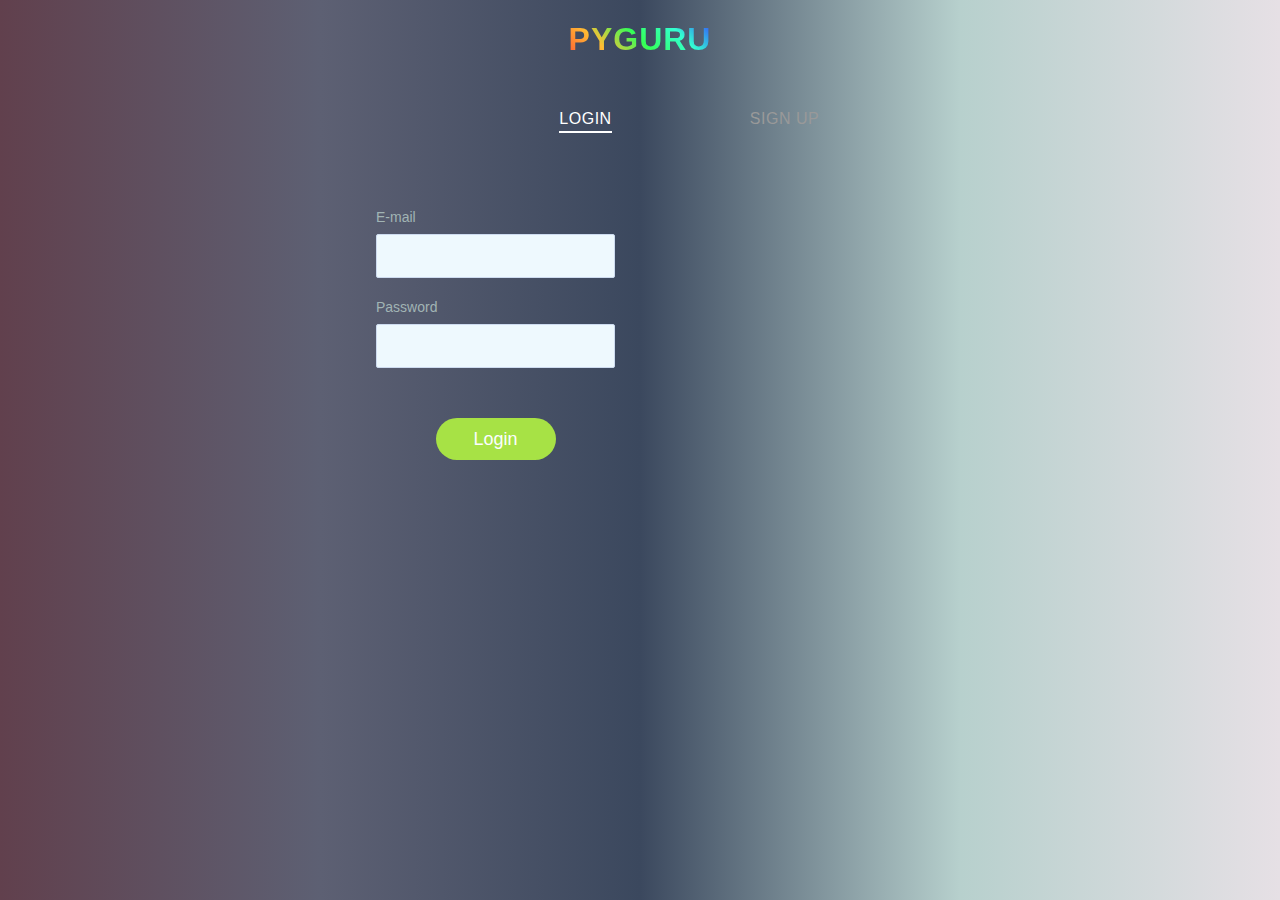
<file: PyGuru/index.html>
<!DOCTYPE html>

<html lang="en">
<head>
    <meta charset="UTF-8">
    <meta name="viewport" content="width=device-width, initial-scale=1.0">
    <title>Animated Forms</title>
    <link rel="stylesheet" href="style.css">
   
</head>
<body>
    <section class="forms-section">
        <h1 class="section-title">PYGURU</h1>
        <div class="forms">
            <div class="form-wrapper is-active">
                <button type="button" class="switcher switcher-login">
                    Login
                    <span class="underline"></span>
                </button>
                <form class="form form-login" action="dashboard.html" method="get">
                    <fieldset>
                        <legend>Please, enter your email and password for login.</legend>
                        <div class="input-block">
                            <label for="login-email">E-mail</label>
                            <input id="login-email" type="email" required>
                        </div>
                        <div class="input-block">
                            <label for="login-password">Password</label>
                            <input id="login-password" type="password" required>
                        </div>
                    </fieldset>
                    <button type="submit" class="btn-login">Login</button>
                </form>
            </div>
            <div class="form-wrapper">
                <button type="button" class="switcher switcher-signup">
                    Sign Up
                    <span class="underline"></span>
                </button>
                <form class="form form-signup">
                    <fieldset>
                        <legend>Please, enter your email, password and password confirmation for sign up.</legend>
                        <div class="input-block">
                            <label for="signup-email">E-mail</label>
                            <input id="signup-email" type="email" required>
                        </div>
                        <div class="input-block">
                            <label for="signup-password">Password</label>
                            <input id="signup-password" type="password" required>
                        </div>
                        <div class="input-block">
                            <label for="signup-password-confirm">Confirm password</label>
                            <input id="signup-password-confirm" type="password" required>
                        </div>
                    </fieldset>
                    <button type="submit" class="btn-signup">Continue</button>
                </form>
            </div>
        </div>
    </section>

    <script>
        const switchers = [...document.querySelectorAll('.switcher')]

        switchers.forEach(item => {
            item.addEventListener('click', function() {
                switchers.forEach(item => item.parentElement.classList.remove('is-active'))
                this.parentElement.classList.add('is-active')
            })
        })

       
    </script>
</body>
</html>
</file>
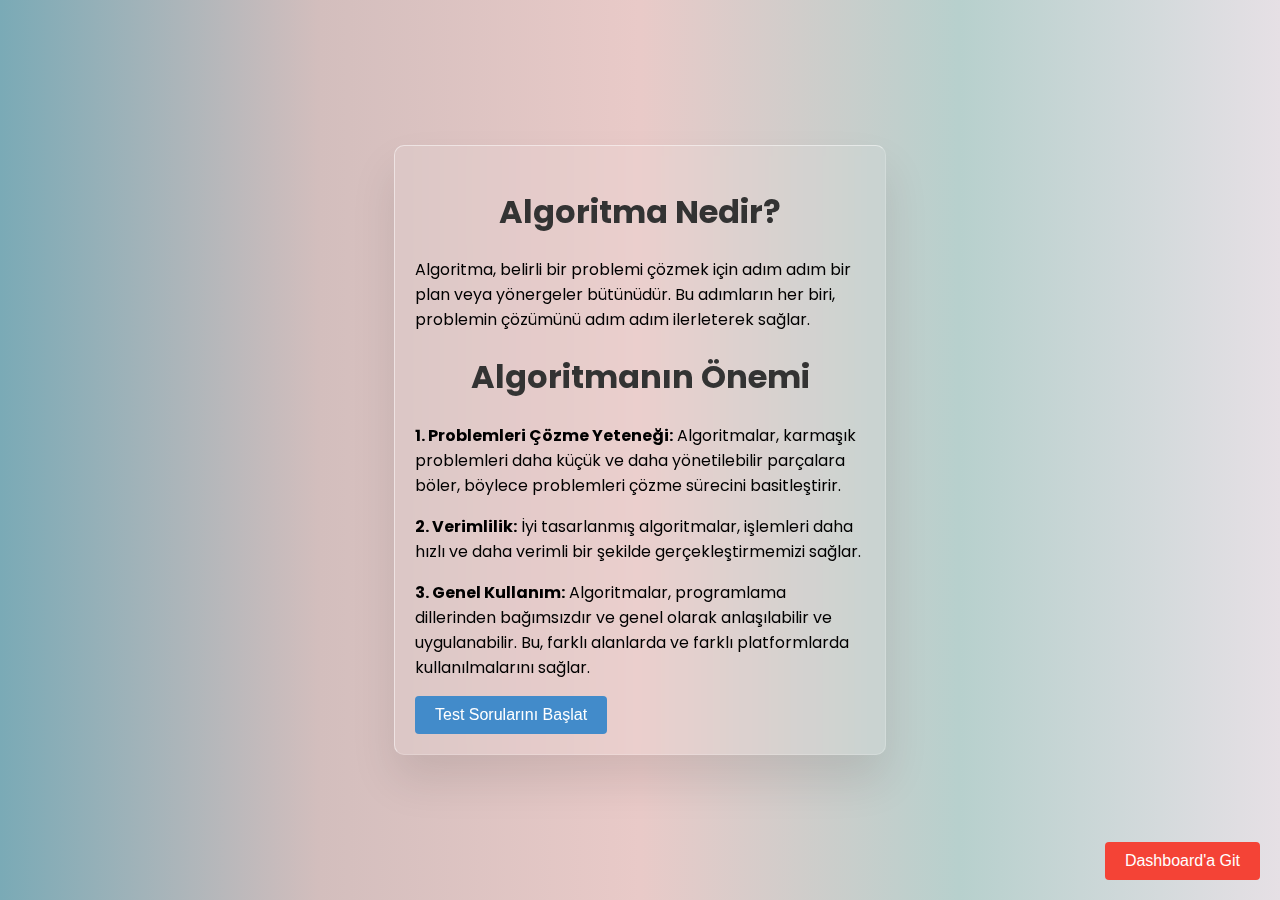
<file: PyGuru/algorithms.html>
<!DOCTYPE html>
<html lang="tr">
<head>
    <meta charset="UTF-8">
    <meta name="viewport" content="width=device-width, initial-scale=1.0">
    <title>Algoritma Öğreniyorum</title>
    <link rel="stylesheet" href="algo.css">
    <style>
        .dashboard-button {
            position: fixed;
            bottom: 20px;
            right: 20px;
            background-color: #f44336;
            color: white;
            padding: 10px 20px;
            font-size: 16px;
            border: none;
            border-radius: 4px;
            cursor: pointer;
        }
    </style>
</head>
<body>
    <div class="container">
        <div id="introPanel" class="panel">
            <h1>Algoritma Nedir?</h1>
            <p>Algoritma, belirli bir problemi çözmek için adım adım bir plan veya yönergeler bütünüdür. Bu adımların her biri, problemin çözümünü adım adım ilerleterek sağlar.</p>
            <h1>Algoritmanın Önemi</h1>
            <p><strong>1. Problemleri Çözme Yeteneği:</strong> Algoritmalar, karmaşık problemleri daha küçük ve daha yönetilebilir parçalara böler, böylece problemleri çözme sürecini basitleştirir.</p>
            <p><strong>2. Verimlilik:</strong> İyi tasarlanmış algoritmalar, işlemleri daha hızlı ve daha verimli bir şekilde gerçekleştirmemizi sağlar.</p>
            <p><strong>3. Genel Kullanım:</strong> Algoritmalar, programlama dillerinden bağımsızdır ve genel olarak anlaşılabilir ve uygulanabilir. Bu, farklı alanlarda ve farklı platformlarda kullanılmalarını sağlar.</p>
            <button id="startQuiz" class="button">Test Sorularını Başlat</button>
        </div>
        <div id="quizPanel" class="panel hide">
            <div id="quiz"></div>
            <div id="result" class="result"></div>
            <button id="submit" class="button">Sonraki Soru</button>
            <button id="retry" class="button hide">Tekrar Denemek İstiyorum</button>
            <button id="showAnswer" class="button hide">Cevapları Göster</button>
        </div>
    </div>
    <div>
        <button id="goToDashboard" class="dashboard-button">Dashboard'a Git</button>
    </div>
    <script src="algorithm.js"></script>
    
   


    <script>
        document.getElementById('startQuiz').addEventListener('click', function() {
            document.getElementById('introPanel').classList.add('hide');
            document.getElementById('quizPanel').classList.remove('hide');
        });
        document.getElementById('goToDashboard').addEventListener('click', function() {
            window.location.href = "dashboard.html";
        });
    </script>
</body>
</html>
</file>
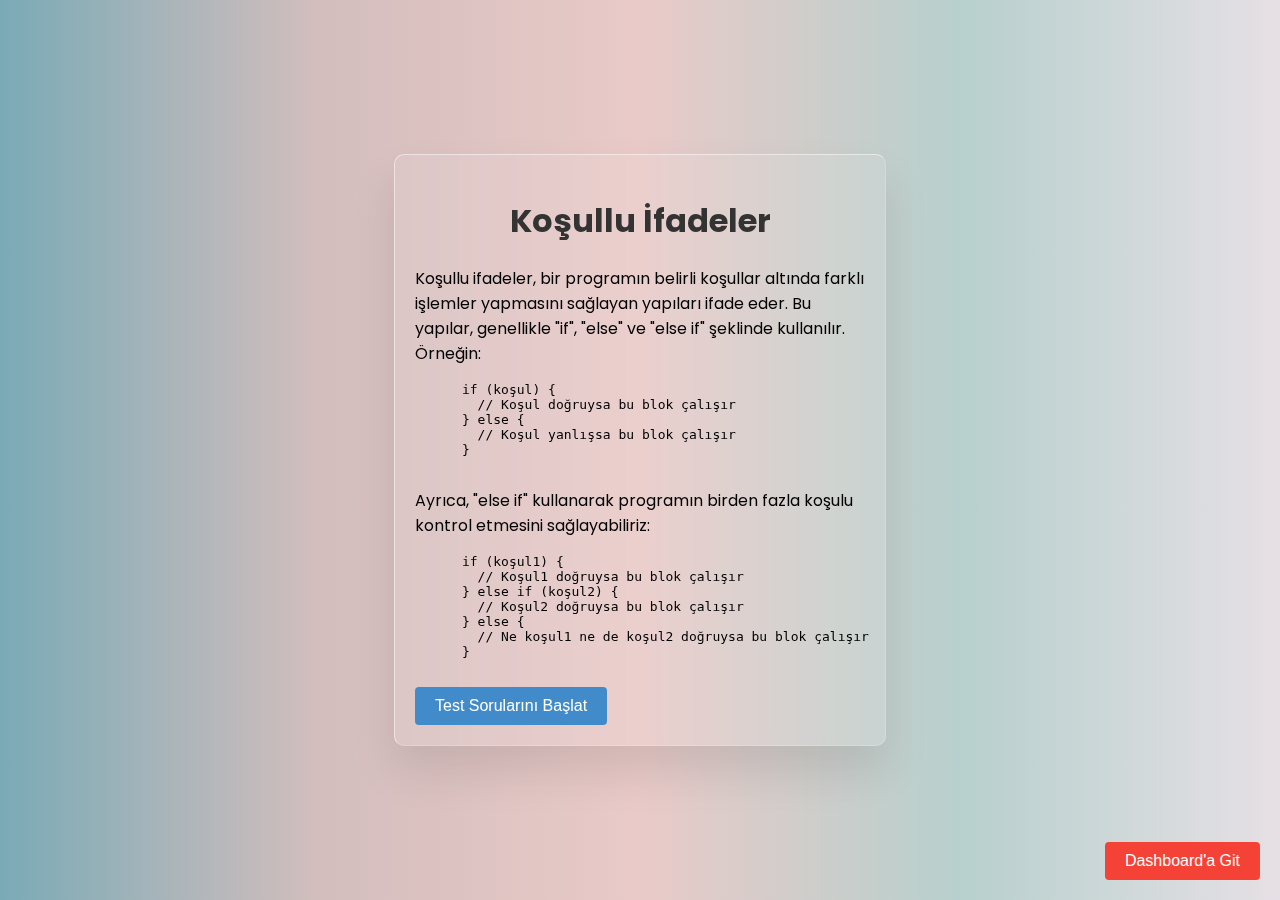
<file: PyGuru/conditional-statements.html>
<!DOCTYPE html>
<html>
<head>
  <title style="color: white; font-size: 24px;">Koşullu İfadeler</title>
  <style>
 @import url('https://fonts.googleapis.com/css2?family=Poppins:wght@400;500;700&display=swap');

body {
  font-family: 'Poppins', sans-serif;
  background: linear-gradient(90deg, #7AAAB6, #D3BEBD, #E9CAC8, #B7D0CD, #E6E0E5);
  min-height: 100vh;
  display: flex;
  justify-content: center;
  align-items: center;
  margin: 0;
}
.dashboard-button {
        position: fixed;
        bottom: 20px;
        right: 20px;
        background-color: #f44336;
        color: white;
        padding: 10px 20px;
        font-size: 16px;
        border: none;
        border-radius: 4px;
        cursor: pointer;
    }

.container {
  width: 450px;
  padding: 20px;
  background-color: rgba(255, 255, 255, 0.1);
  border-radius: 10px;
  backdrop-filter: blur(5px);
  box-shadow: 0 25px 45px rgba(0,0,0,0.1);
  border: 1px solid rgba(255,255,255,0.5);
  border-right: 1px solid rgba(255,255,255, 0.2);
  border-bottom:1px solid rgba(255,255,255, 0.2);
}

h1 {
  text-align: center;
  color: #333;
}

.question {
  font-weight: bold;
  margin-bottom: 10px;
}

.options {
  margin-bottom: 20px;
}

.option {
  display: block;
  margin-bottom: 10px;
}

.button {
  display: inline-block;
  padding: 10px 20px;
  background-color: #428bca;
  color: #fff;
  border: none;
  cursor: pointer;
  font-size: 16px;
  border-radius: 4px;
  transition: background-color 0.3s;
}

.button:hover {
  background-color: #3071a9;
}

.result {
  text-align: center;
  margin-top: 20px;
  font-weight: bold;
}

.hide {
  display: none;
}

  </style>
</head>
<body>
  <div>
    <button id="goToDashboard" class="dashboard-button">Dashboard'a Git</button>
  </div>

  <div class="container">
    <div id="introPanel" class="panel">
    <h1>Koşullu İfadeler</h1>
    <p>Koşullu ifadeler, bir programın belirli koşullar altında farklı işlemler yapmasını sağlayan yapıları ifade eder. Bu yapılar, genellikle "if", "else" ve "else if" şeklinde kullanılır. Örneğin:</p>
    <pre>
      if (koşul) {
        // Koşul doğruysa bu blok çalışır
      } else {
        // Koşul yanlışsa bu blok çalışır
      }
    </pre>
    <p>Ayrıca, "else if" kullanarak programın birden fazla koşulu kontrol etmesini sağlayabiliriz:</p>
    <pre>
      if (koşul1) {
        // Koşul1 doğruysa bu blok çalışır
      } else if (koşul2) {
        // Koşul2 doğruysa bu blok çalışır
      } else {
        // Ne koşul1 ne de koşul2 doğruysa bu blok çalışır
      }
    </pre>
    <button id="startQuiz" class="button">Test Sorularını Başlat</button>
  </div>
  
  <div id="quizPanel" class="panel hide">
      <div id="quiz"></div>
      <div id="result" class="result"></div>
      <button id="submit" class="button">Sonraki Soru</button>
      <button id="retry" class="button hide">Tekrar Denemek İstiyorum</button>
      <button id="showAnswer" class="button hide">Cevapları Göster</button>
  </div>
</div>


<script src="conditional-statements.js"></script>
<script>
  document.getElementById('startQuiz').addEventListener('click', function() {
      document.getElementById('introPanel').classList.add('hide');
      document.getElementById('quizPanel').classList.remove('hide');
  });
</script>
<script>
  document.getElementById('goToDashboard').addEventListener('click', function() {
      window.location.href = 'dashboard.html';
  });
</script>
    
</body>
</html>
</file>
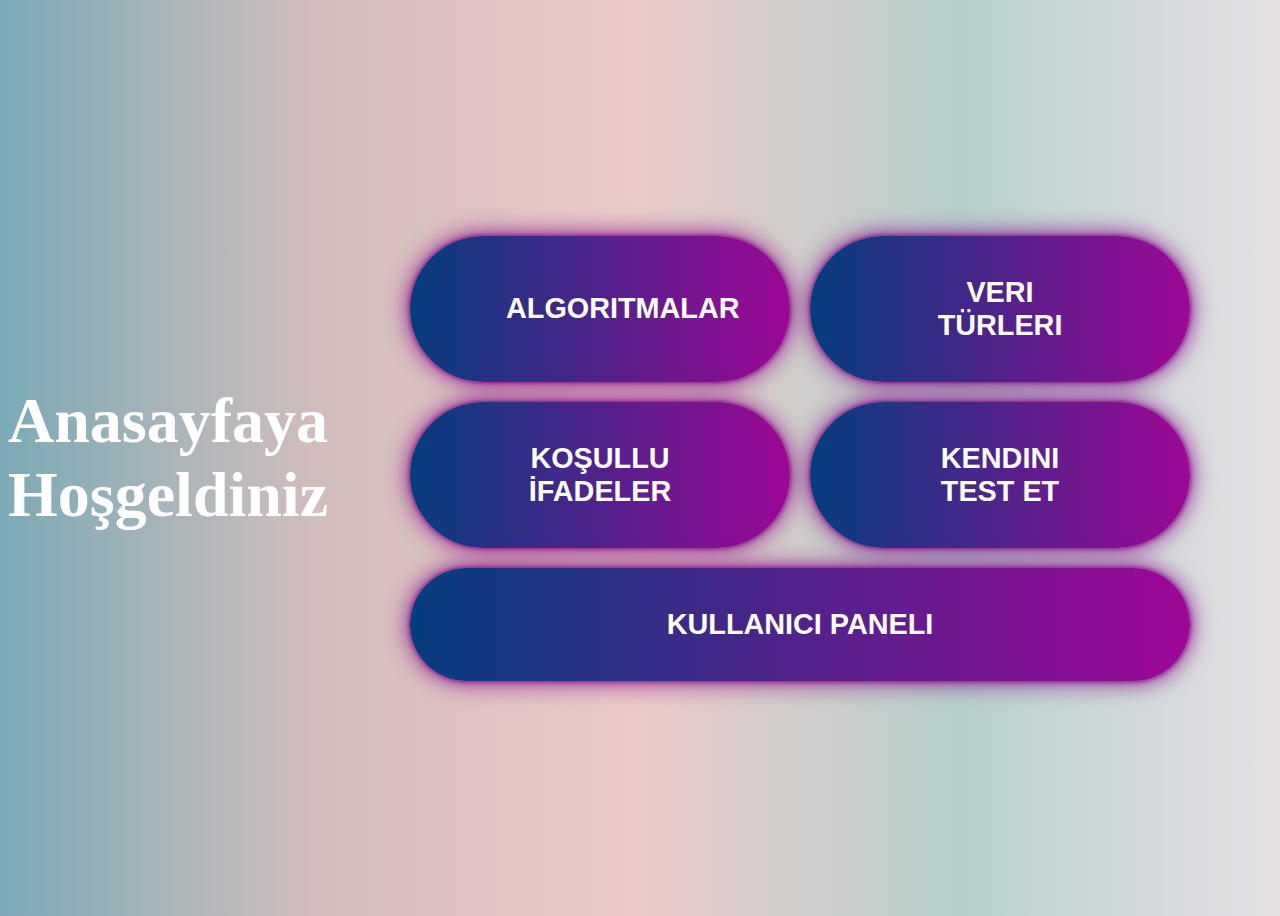
<file: PyGuru/dashboard.html>
<!DOCTYPE html>
<html lang="en">
<head>
    <meta charset="UTF-8">
    <meta name="viewport" content="width=device-width, initial-scale=1.0">
    <title>Dashboard</title>
    <style>
        body {
            background: linear-gradient(90deg, #7AAAB6, #D3BEBD, #E9CAC8,#B7D0CD,#E6E0E5);
            display: flex;
            justify-content: center;
            align-items: center;
            height: 100vh;
        }
        
        h1 {
            color: #fff;
            font-size: 4rem;
            text-align: center;
        }

        .btn-btn1 {
            background: linear-gradient(90deg, #043d7e, #9e0797);
            border-radius: 999px;
            box-sizing: border-box;
            color: #fff;
            display: block;
            font-weight: 900;
            overflow: hidden;
            padding: 2.5rem 6rem;
            position: relative;
            text-transform: uppercase;
            border: none;
            cursor: pointer;
            margin: 10px;
            flex: 1;
            font-size: 1.8rem;
             
        }

        .btn-btn1 span {
            background: #1e293b;
            border-radius: 999px;
            color: #fff;
            display: grid;
            inset: 5px;
            place-items: center;
            position: absolute;
            transition: background 0.3s;
          
        }

        .btn-btn1:hover span {
            background: none;
        }

        .button-container {
            display: flex;
            flex-wrap: wrap;
            justify-content: center;
        }

        .button-group {
            display: flex;
            flex-wrap: wrap;
            justify-content: space-between;
            width: 800px;
        }

        button {
            box-shadow: 0 0 5px purple, 0 0 25px purple;
        }

        button:hover {
            box-shadow: 0 0 5px purple, 0 0 25px purple, 0 0 50px purple, 0 0 100px purple, 0 0 200px purple;
        }
    </style>
</head>
<body>
    <h1>Anasayfaya Hoşgeldiniz</h1>
    <div class="button-container">
        <div class="button-group">
            <button class="btn-btn1" onclick="location.href='algorithms.html'">Algoritmalar</button>
            <button class="btn-btn1" onclick="location.href='data-types.html'">Veri Türleri</button>
        </div>
        <div class="button-group">
            <button class="btn-btn1" onclick="location.href='conditional-statements.html'">Koşullu İfadeler</button>
            <button class="btn-btn1" onclick="location.href='KendiniTestEt.html'">Kendini Test Et</button>
        </div>
        <div class="button-group">
            <button class="btn-btn1" onclick="location.href='takip.html'">Kullanıcı Paneli</button>
        </div>
    </div>
    <script>
        // Burada gerekirse JavaScript kodları eklenebilir
    </script>
</body>
</html>
</file>
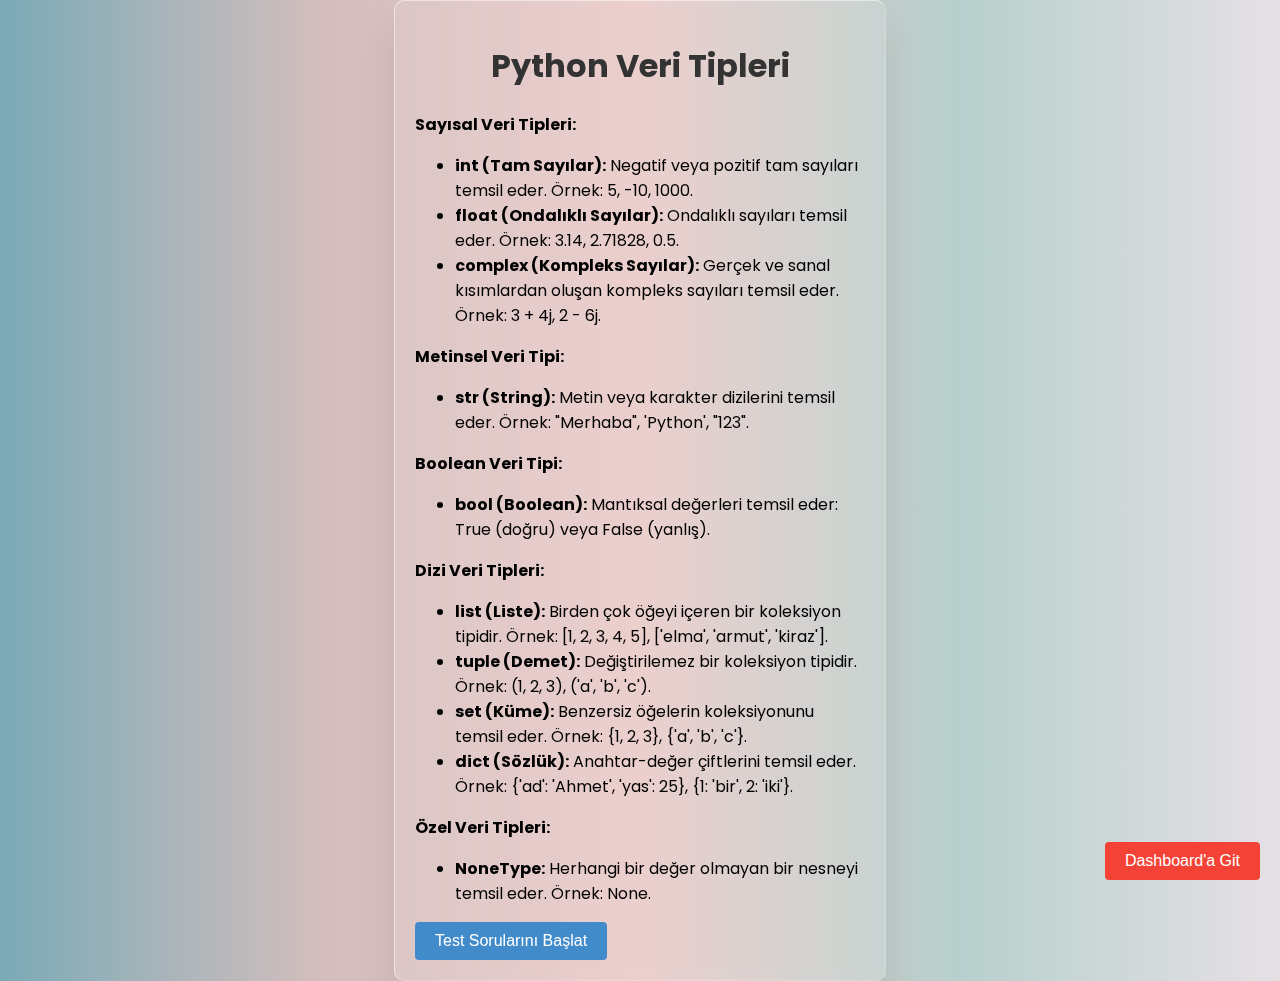
<file: PyGuru/data-types.html>
<!DOCTYPE html>
<html>
<head>
  <title style="color: white; font-size: 24px;">Koşullu İfadeler</title>
  <style>
 @import url('https://fonts.googleapis.com/css2?family=Poppins:wght@400;500;700&display=swap');

body {
  font-family: 'Poppins', sans-serif;
  background: linear-gradient(90deg, #7AAAB6, #D3BEBD, #E9CAC8, #B7D0CD, #E6E0E5);
  min-height: 100vh;
  display: flex;
  justify-content: center;
  align-items: center;
  margin: 0;
}

.dashboard-button {
            position: fixed;
            bottom: 20px;
            right: 20px;
            background-color: #f44336;
            color: white;
            padding: 10px 20px;
            font-size: 16px;
            border: none;
            border-radius: 4px;
            cursor: pointer;
        }
.container {
  width: 450px;
  padding: 20px;
  background-color: rgba(255, 255, 255, 0.1);
  border-radius: 10px;
  backdrop-filter: blur(5px);
  box-shadow: 0 25px 45px rgba(0,0,0,0.1);
  border: 1px solid rgba(255,255,255,0.5);
  border-right: 1px solid rgba(255,255,255, 0.2);
  border-bottom:1px solid rgba(255,255,255, 0.2);
}

h1 {
  text-align: center;
  color: #333;
}

.question {
  font-weight: bold;
  margin-bottom: 10px;
}

.options {
  margin-bottom: 20px;
}

.option {
  display: block;
  margin-bottom: 10px;
}

.button {
  display: inline-block;
  padding: 10px 20px;
  background-color: #428bca;
  color: #fff;
  border: none;
  cursor: pointer;
  font-size: 16px;
  border-radius: 4px;
  transition: background-color 0.3s;
}

.button:hover {
  background-color: #3071a9;
}

.result {
  text-align: center;
  margin-top: 20px;
  font-weight: bold;
}

.hide {
  display: none;
}

  </style>
</head>
<body>
  <div class="container">
    <div id="introPanel" class="panel">
    <h1>Python Veri Tipleri</h1>
    <p><strong>Sayısal Veri Tipleri:</strong></p>
    <ul>
      <li><strong>int (Tam Sayılar):</strong> Negatif veya pozitif tam sayıları temsil eder. Örnek: 5, -10, 1000.</li>
      <li><strong>float (Ondalıklı Sayılar):</strong> Ondalıklı sayıları temsil eder. Örnek: 3.14, 2.71828, 0.5.</li>
      <li><strong>complex (Kompleks Sayılar):</strong> Gerçek ve sanal kısımlardan oluşan kompleks sayıları temsil eder. Örnek: 3 + 4j, 2 - 6j.</li>
    </ul>
    <p><strong>Metinsel Veri Tipi:</strong></p>
    <ul>
      <li><strong>str (String):</strong> Metin veya karakter dizilerini temsil eder. Örnek: "Merhaba", 'Python', "123".</li>
    </ul>
    <p><strong>Boolean Veri Tipi:</strong></p>
    <ul>
      <li><strong>bool (Boolean):</strong> Mantıksal değerleri temsil eder: True (doğru) veya False (yanlış).</li>
    </ul>
    <p><strong>Dizi Veri Tipleri:</strong></p>
    <ul>
      <li><strong>list (Liste):</strong> Birden çok öğeyi içeren bir koleksiyon tipidir. Örnek: [1, 2, 3, 4, 5], ['elma', 'armut', 'kiraz'].</li>
      <li><strong>tuple (Demet):</strong> Değiştirilemez bir koleksiyon tipidir. Örnek: (1, 2, 3), ('a', 'b', 'c').</li>
      <li><strong>set (Küme):</strong> Benzersiz öğelerin koleksiyonunu temsil eder. Örnek: {1, 2, 3}, {'a', 'b', 'c'}.</li>
      <li><strong>dict (Sözlük):</strong> Anahtar-değer çiftlerini temsil eder. Örnek: {'ad': 'Ahmet', 'yas': 25}, {1: 'bir', 2: 'iki'}.</li>
    </ul>
    <p><strong>Özel Veri Tipleri:</strong></p>
    <ul>
      <li><strong>NoneType:</strong> Herhangi bir değer olmayan bir nesneyi temsil eder. Örnek: None.</li>
    </ul>
    </pre>
    <button id="startQuiz" class="button">Test Sorularını Başlat</button>
  </div>
  <div id="quizPanel" class="panel hide">
      <div id="quiz"></div>
      <div id="result" class="result"></div>
      <button id="submit" class="button">Sonraki Soru</button>
      <button id="retry" class="button hide">Tekrar Denemek İstiyorum</button>
      <button id="showAnswer" class="button hide">Cevapları Göster</button>
  </div>
</div>
<div><button id="goToDashboard" class="dashboard-button">Dashboard'a Git</button>
</div>
<script src="data-types.js"></script>
<script>
  document.getElementById('startQuiz').addEventListener('click', function() {
      document.getElementById('introPanel').classList.add('hide');
      document.getElementById('quizPanel').classList.remove('hide');
  });
</script>
<script>
  document.getElementById('goToDashboard').addEventListener('click', function() {
      window.location.href = 'dashboard.html';
  });
</script>
</body>
</html>
</file>
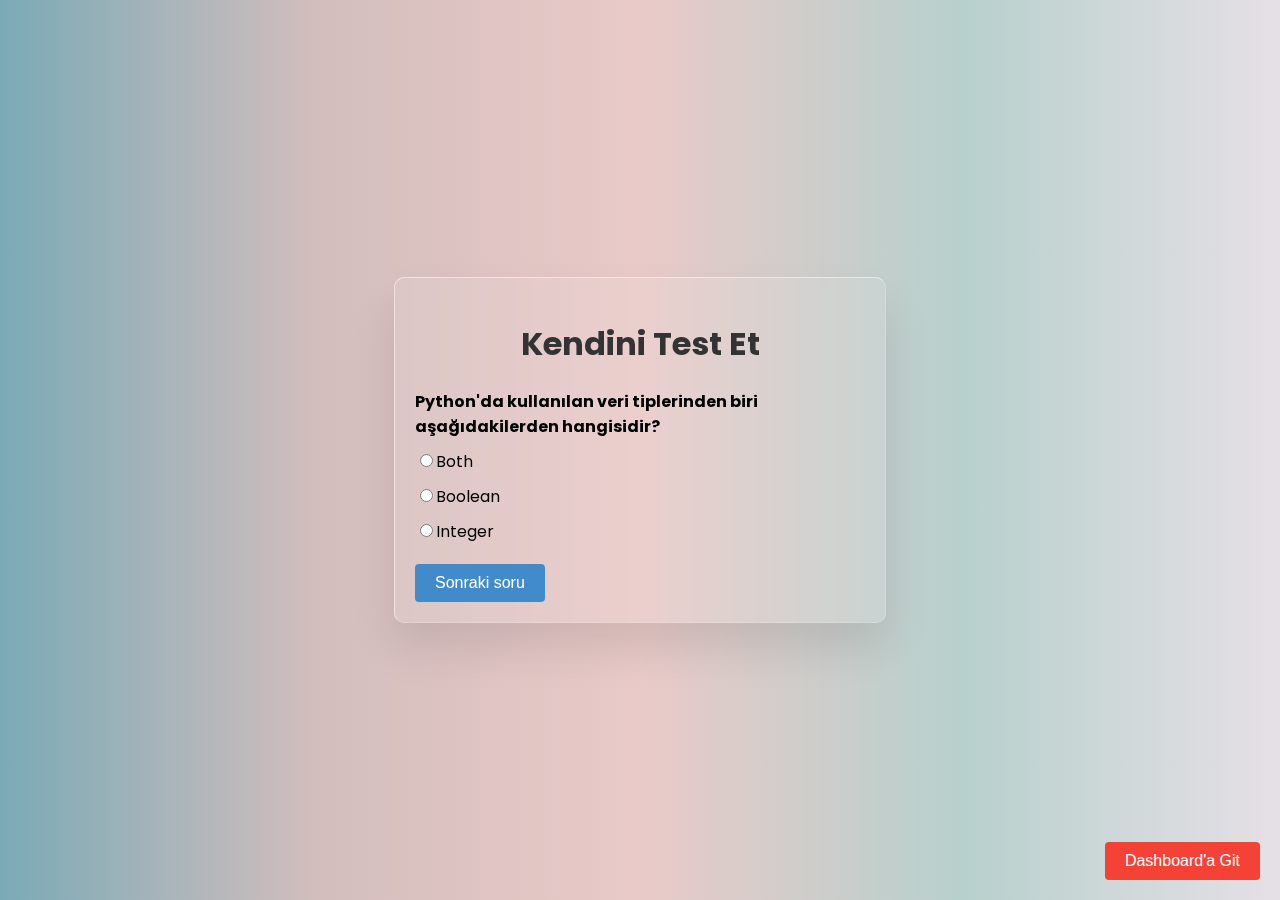
<file: PyGuru/KendiniTestEt.html>
<!DOCTYPE html>
<html>
<head>
  <title>JavaScript Quiz App</title>
  <link rel="stylesheet" href="kendini-test-et.css">
  <style>
    .dashboard-button {
        position: fixed;
        bottom: 20px;
        right: 20px;
        background-color: #f44336;
        color: white;
        padding: 10px 20px;
        font-size: 16px;
        border: none;
        border-radius: 4px;
        cursor: pointer;
    }
  </style>
</head>
<body>
  <div class="container">
    <h1>Kendini Test Et</h1>
    <div id="quiz"></div>
    <div id="result" class="result"></div>
    <button id="submit" class="button">Sonraki soru</button>
    <button id="retry" class="button hide">Tekrar denemek istiyorum</button>
    <button id="showAnswer" class="button hide">Cevapları göster</button>
  </div>
  <button id="goToDashboard" class="dashboard-button">Dashboard'a Git</button>

  <script src="kendini-test-et.js"></script>
  <script>
    document.getElementById('goToDashboard').addEventListener('click', function() {
      window.location.href = "dashboard.html";
    });
  </script>
</body>
</html>
</file>
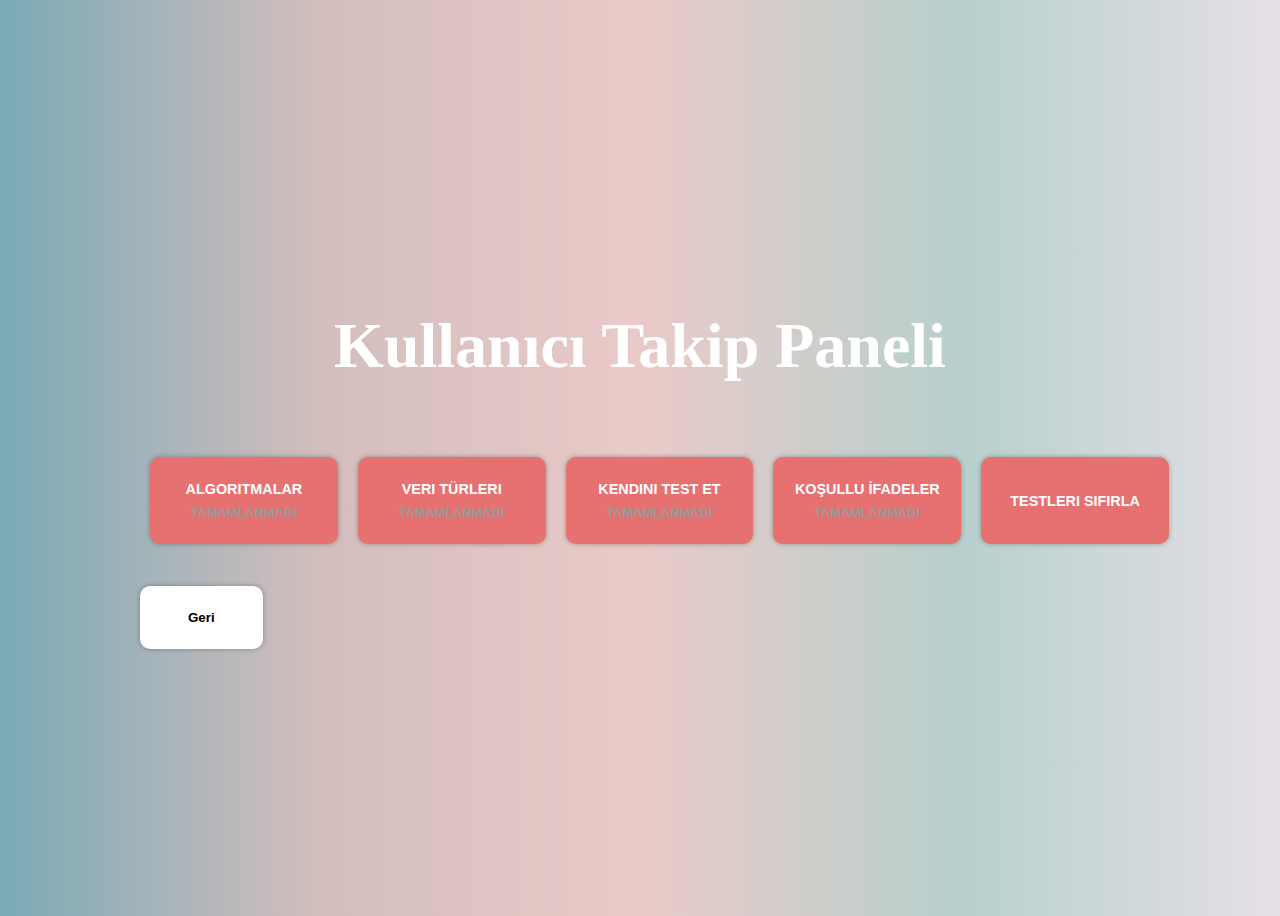
<file: PyGuru/takip.html>
<!DOCTYPE html>
<html>
<head>
  <title>Kullanıcı Takip Paneli</title>
  <style>
    body {
      background: linear-gradient(90deg, #7AAAB6, #D3BEBD, #E9CAC8, #B7D0CD, #E6E0E5);
      display: flex;
      justify-content: center;
      align-items: center;
      height: 100vh;
    }

    h1 {
      color: #fff;
      font-size: 4rem;
      text-align: center;
    }

    .button-container {
      display: flex;
      justify-content: space-between; /* Adjust horizontal alignment */
      margin-top: 4rem;
      width: 1000px; /* Maintain container width */
    }

    .button-group {
      display: flex;
      flex-wrap: nowrap; /* Disable wrapping for single row */
    }

    .button {
      display: flex;
      flex-direction: column; /* Stack text and status vertically */
      align-items: center;
      justify-content: center;
      background-color: rgb(231, 113, 113);
      border-radius: 10px;
      box-sizing: border-box;
      color: #ffffff;
      font-weight: 900;
      overflow: hidden;
      padding: 1.5rem 2rem; /* Reduced padding for tighter fit */
      position: relative;
      text-align: center;
      text-transform: uppercase;
      border: none;
      cursor: pointer;
      margin: 10px;
      flex: 1; /* Allow buttons to share available space */
      width: unset; /* Remove fixed width for flex to work */
      font-size: 0.9rem; /* Slightly smaller font for better fit */
      box-shadow: 0 0 5px rgba(0, 0, 0, 0.3);
      text-overflow: ellipsis;
      white-space: nowrap;
    }

    .button span {
      font-size: 0.8rem; /* Slightly smaller status text */
      color: #999;
      margin-top: 0.5rem; /* Add spacing between label and status */
    }

    .back-button {
      background-color: #fff;
      border: none;
      border-radius: 10px;
      color: #000;
      cursor: pointer;
      padding: 1.5rem 3rem;
      font-weight: 700;
      margin-top: 2rem;
      box-shadow: 0 0 5px rgba(0, 0, 0, 0.3);
    }
  </style>
</head>
<body>
  <div class="container">
    <h1>Kullanıcı Takip Paneli</h1>
    <div class="button-container">
      <div class="button-group">
        <button id="algo" class="button">
          Algoritmalar
          <span>Tamamlanmadı</span>
        </button>
        <button id="veri" class="button">
          Veri Türleri
          <span>Tamamlanmadı</span>
        </button>
        <button id="testEt" class="button">
          Kendini test et
          <span>Tamamlanmadı</span>
        </button>
        <button id="kosullu" class="button">
          Koşullu İfadeler
          <span>Tamamlanmadı</span>
        </button>
        <button id="resetButton" class="button">
          Testleri Sıfırla
        </button>
      </div>
    </div>
    <button class="back-button" onclick="window.location.href='dashboard.html'">Geri</button>
  </div>
  <script>
    window.onload = function() {
      
        var algoritmalar = localStorage.getItem('algoritmalar');
        var kosulluIfade = localStorage.getItem('kosulluIfade');
        var veriTipi = localStorage.getItem('veriTipi');
        var kendiniTestEt = localStorage.getItem('kendiniTestEt');
        if (algoritmalar) {
            document.getElementById("algo").style.backgroundColor = algoritmalar;
            document.getElementById("algo").innerHTML="Algoritmalar<span>Tamamlandı</span>";
        }
        if (kosulluIfade) {
            document.getElementById("kosullu").style.backgroundColor = kosulluIfade;
            document.getElementById("kosullu").innerHTML="Veri Türleri<span>Tamamlandı</span>";
        }
        if (veriTipi) {
            document.getElementById("veri").style.backgroundColor = veriTipi;
            document.getElementById("veri").innerHTML="Koşullu İfadeler<span>Tamamlandı</span>";
        }
        if (kendiniTestEt) {
            document.getElementById("testEt").style.backgroundColor = kendiniTestEt;
            document.getElementById("testEt").innerHTML="Kendini test et<span>Tamamlandı</span>";
        }
    }
    document.getElementById("resetButton").addEventListener("click", function() {
            localStorage.removeItem('algoritmalar');
            localStorage.removeItem('kosulluIfade');
            localStorage.removeItem('veriTipi');
            localStorage.removeItem('kendiniTestEt');
            location.reload(); // Sayfayı yeniden yükle
        });
</script>
  
</body>
</html>
</file>
<file: PyGuru/style.css>
*,
*::before,
*::after {
	box-sizing: border-box;
}

body {
	margin: 0;
	font-family: Roboto, -apple-system, 'Helvetica Neue', 'Segoe UI', Arial, sans-serif;
	background: linear-gradient(90deg,#61404D, #5D6073, #3B485E, #B7D0CD, #E6E0E5);
}

.forms-section {
	display: flex;
	flex-direction: column;
	justify-content: center;
	align-items: center;
}

.section-title {
    font-size: 32px;
    letter-spacing: 1px;
    color: transparent;
    background-image: linear-gradient(45deg, #FF5733, #FFBD33, #33FF57, #33FFD1, #334BFF);
    background-clip: text;
    -webkit-background-clip: text;
    animation: rainbow-text-animation 5s infinite;
}

@keyframes rainbow-text-animation {
    0% {background-position: 0% 50%}
    50% {background-position: 100% 50%}
    100% {background-position: 0% 50%}
}
.forms {
	display: flex;
	align-items: flex-start;
	margin-top: 30px;
}

.form-wrapper {
	animation: hideLayer .3s ease-out forwards;
}

.form-wrapper.is-active {
	animation: showLayer .3s ease-in forwards;
}

@keyframes showLayer {
	50% {
		z-index: 1;
	}
	100% {
		z-index: 1;
	}
}

@keyframes hideLayer {
	0% {
		z-index: 1;
	}
	49.999% {
		z-index: 1;
	}
}

.switcher {
	position: relative;
	cursor: pointer;
	display: block;
	margin-right: auto;
	margin-left: auto;
	padding: 0;
	text-transform: uppercase;
	font-family: inherit;
	font-size: 16px;
	letter-spacing: .5px;
	color: #999;
	background-color: transparent;
	border: none;
	outline: none;
	transform: translateX(0);
	transition: all .3s ease-out;
}

.form-wrapper.is-active .switcher-login {
	color: #fff;
	transform: translateX(90px);
}

.form-wrapper.is-active .switcher-signup {
	color: #fff;
	transform: translateX(-90px);
}

.underline {
	position: absolute;
	bottom: -5px;
	left: 0;
	overflow: hidden;
	pointer-events: none;
	width: 100%;
	height: 2px;
}

.underline::before {
	content: '';
	position: absolute;
	top: 0;
	left: inherit;
	display: block;
	width: inherit;
	height: inherit;
	background-color: currentColor;
	transition: transform .2s ease-out;
}

.switcher-login .underline::before {
	transform: translateX(101%);
}

.switcher-signup .underline::before {
	transform: translateX(-101%);
}

.form-wrapper.is-active .underline::before {
	transform: translateX(0);
}

.form {
	overflow: hidden;
	min-width: 260px;
	margin-top: 50px;
	padding: 30px 25px;
  border-radius: 5px;
	transform-origin: top;
}

.form-login {
	animation: hideLogin .3s ease-out forwards;
}

.form-wrapper.is-active .form-login {
	animation: showLogin .3s ease-in forwards;
}

@keyframes showLogin {
	0% {
		background: #d7e7f1;
		transform: translate(40%, 10px);
	}
	50% {
		transform: translate(0, 0);
	}
	100% {
		background-color: #fff;
		transform: translate(35%, -20px);
	}
}

@keyframes hideLogin {
	0% {
		background-color: #fff;
		transform: translate(35%, -20px);
	}
	50% {
		transform: translate(0, 0);
	}
	100% {
		background: #d7e7f1;
		transform: translate(40%, 10px);
	}
}

.form-signup {
	animation: hideSignup .3s ease-out forwards;
}

.form-wrapper.is-active .form-signup {
	animation: showSignup .3s ease-in forwards;
}

@keyframes showSignup {
	0% {
		background: #d7e7f1;
		transform: translate(-40%, 10px) scaleY(.8);
	}
	50% {
		transform: translate(0, 0) scaleY(.8);
	}
	100% {
		background-color: #fff;
		transform: translate(-35%, -20px) scaleY(1);
	}
}

@keyframes hideSignup {
	0% {
		background-color: #fff;
		transform: translate(-35%, -20px) scaleY(1);
	}
	50% {
		transform: translate(0, 0) scaleY(.8);
	}
	100% {
		background: #d7e7f1;
		transform: translate(-40%, 10px) scaleY(.8);
	}
}

.form fieldset {
	position: relative;
	opacity: 0;
	margin: 0;
	padding: 0;
	border: 0;
	transition: all .3s ease-out;
}

.form-login fieldset {
	transform: translateX(-50%);
}

.form-signup fieldset {
	transform: translateX(50%);
}

.form-wrapper.is-active fieldset {
	opacity: 1;
	transform: translateX(0);
	transition: opacity .4s ease-in, transform .35s ease-in;
}

.form legend {
	position: absolute;
	overflow: hidden;
	width: 1px;
	height: 1px;
	clip: rect(0 0 0 0);
}

.input-block {
	margin-bottom: 20px;
}

.input-block label {
	font-size: 14px;
  color: #a1b4b4;
}

.input-block input {
	display: block;
	width: 100%;
	margin-top: 8px;
	padding-right: 15px;
	padding-left: 15px;
	font-size: 16px;
	line-height: 40px;
	color: #3b4465;
  background: #eef9fe;
  border: 1px solid #cddbef;
  border-radius: 2px;
}

.form [type='submit'] {
	opacity: 0;
	display: block;
	min-width: 120px;
	margin: 30px auto 10px;
	font-size: 18px;
	line-height: 40px;
	border-radius: 25px;
	border: none;
	transition: all .3s ease-out;
}

.form-wrapper.is-active .form [type='submit'] {
	opacity: 1;
	transform: translateX(0);
	transition: all .4s ease-in;
}

.btn-login {
	color: #fbfdff;
	background: #a7e245;
	transform: translateX(-30%);
}

.btn-signup {
	color: #a7e245;
	background: #fbfdff;
	box-shadow: inset 0 0 0 2px #a7e245;
	transform: translateX(30%);
}
</file>
<file: PyGuru/algo.css>
@import url('https://fonts.googleapis.com/css2?family=Poppins:wght@400;500;700&display=swap');

body {
  font-family: 'Poppins', sans-serif;
  background: linear-gradient(90deg, #7AAAB6, #D3BEBD, #E9CAC8, #B7D0CD, #E6E0E5);
  min-height: 100vh;
  display: flex;
  justify-content: center;
  align-items: center;
  margin: 0;
}

.container {
  width: 450px;
  padding: 20px;
  background-color: rgba(255, 255, 255, 0.1);
  border-radius: 10px;
  backdrop-filter: blur(5px);
  box-shadow: 0 25px 45px rgba(0,0,0,0.1);
  border: 1px solid rgba(255,255,255,0.5);
  border-right: 1px solid rgba(255,255,255, 0.2);
  border-bottom:1px solid rgba(255,255,255, 0.2);
}

h1 {
  text-align: center;
  color: #333;
}

.question {
  font-weight: bold;
  margin-bottom: 10px;
}

.options {
  margin-bottom: 20px;
}

.option {
  display: block;
  margin-bottom: 10px;
}

.button {
  display: inline-block;
  padding: 10px 20px;
  background-color: #428bca;
  color: #fff;
  border: none;
  cursor: pointer;
  font-size: 16px;
  border-radius: 4px;
  transition: background-color 0.3s;
}

.button:hover {
  background-color: #3071a9;
}

.result {
  text-align: center;
  margin-top: 20px;
  font-weight: bold;
}

.hide {
  display: none;
}
</file>
<file: PyGuru/kendini-test-et.css>
@import url('https://fonts.googleapis.com/css2?family=Poppins:wght@400;500;700&display=swap');

body {
  font-family: 'Poppins', sans-serif;
  background: linear-gradient(90deg, #7AAAB6, #D3BEBD, #E9CAC8, #B7D0CD, #E6E0E5);
  min-height: 100vh;
  display: flex;
  justify-content: center;
  align-items: center;
  margin: 0;
}

.container {
  width: 450px;
  padding: 20px;
  background-color: rgba(255, 255, 255, 0.1);
  border-radius: 10px;
  backdrop-filter: blur(5px);
  box-shadow: 0 25px 45px rgba(0,0,0,0.1);
  border: 1px solid rgba(255,255,255,0.5);
  border-right: 1px solid rgba(255,255,255, 0.2);
  border-bottom:1px solid rgba(255,255,255, 0.2);
}

h1 {
  text-align: center;
  color: #333;
}

.question {
  font-weight: bold;
  margin-bottom: 10px;
}

.options {
  margin-bottom: 20px;
}

.option {
  display: block;
  margin-bottom: 10px;
}

.button {
  display: inline-block;
  padding: 10px 20px;
  background-color: #428bca;
  color: #fff;
  border: none;
  cursor: pointer;
  font-size: 16px;
  border-radius: 4px;
  transition: background-color 0.3s;
}

.button:hover {
  background-color: #3071a9;
}

.result {
  text-align: center;
  margin-top: 20px;
  font-weight: bold;
}

.hide {
  display: none;
}
</file>
